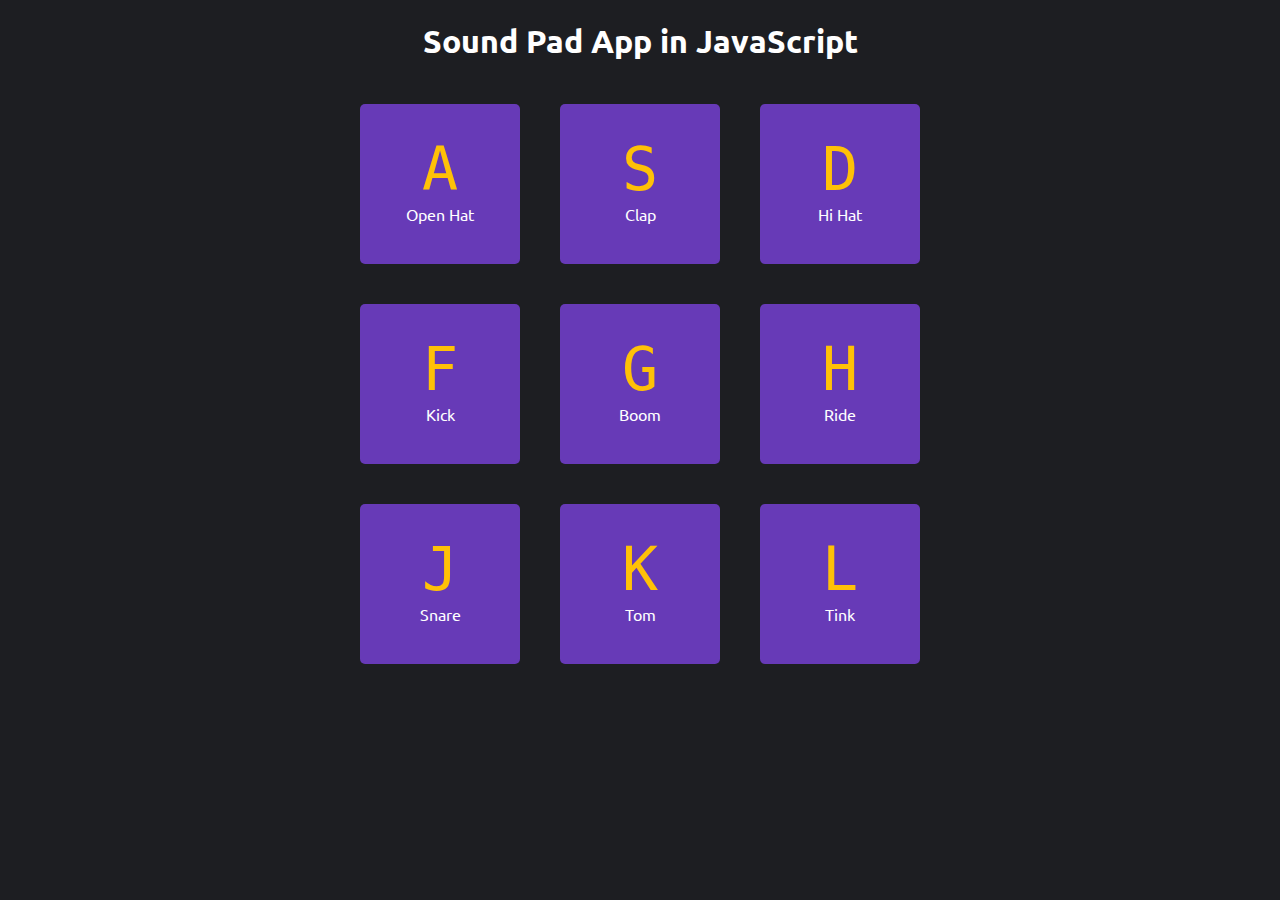
<file: sound_pad_app/index.html>
<!DOCTYPE html>
<html lang="en">
<head>
  <meta charset="UTF-8">
  <meta http-equiv="X-UA-Compatible" content="IE=edge">
  <meta name="viewport" content="width=device-width, initial-scale=1.0">
  <link rel="stylesheet" href="style.css">
  <title>Sound Pad App</title>
</head>
<body>

  <h1>Sound Pad App in JavaScript</h1>

  <div class="keys">

    <div data-key="65" class="key"><kbd>A</kbd><span class="sound">Open Hat</span></div>
    <div data-key="83" class="key"><kbd>S</kbd><span class="sound">Clap</span></div>
    <div data-key="68" class="key"><kbd>D</kbd><span class="sound">Hi Hat</span></div>
    <div data-key="70" class="key"><kbd>F</kbd><span class="sound">Kick</span></div>
    <div data-key="71" class="key"><kbd>G</kbd><span class="sound">Boom</span></div>
    <div data-key="72" class="key"><kbd>H</kbd><span class="sound">Ride</span></div>
    <div data-key="74" class="key"><kbd>J</kbd><span class="sound">Snare</span></div>
    <div data-key="75" class="key"><kbd>K</kbd><span class="sound">Tom</span></div>
    <div data-key="76" class="key"><kbd>L</kbd><span class="sound">Tink</span></div>

  </div>

  <audio src="https://s3-us-west-2.amazonaws.com/s.cdpn.io/67723/clap.wav" data-key="83"></audio>
  <audio src="https://s3-us-west-2.amazonaws.com/s.cdpn.io/67723/hihat.wav" data-key="68"></audio>
  <audio src="https://s3-us-west-2.amazonaws.com/s.cdpn.io/67723/kick.wav" data-key="70"></audio>
  <audio src="https://s3-us-west-2.amazonaws.com/s.cdpn.io/67723/openhat.wav" data-key="65"></audio>
  <audio src="https://s3-us-west-2.amazonaws.com/s.cdpn.io/67723/boom.wav" data-key="71"></audio>
  <audio src="https://s3-us-west-2.amazonaws.com/s.cdpn.io/67723/ride.wav" data-key="72"></audio>
  <audio src="https://s3-us-west-2.amazonaws.com/s.cdpn.io/67723/snare.wav" data-key="74"></audio>
  <audio src="https://s3-us-west-2.amazonaws.com/s.cdpn.io/67723/tom.wav" data-key="75"></audio>
  <audio src="https://s3-us-west-2.amazonaws.com/s.cdpn.io/67723/tink.wav" data-key="76"></audio>
  
  <script src="index.js"></script>

</body>
</html>
</file>
<file: sound_pad_app/style.css>
@import url("https://fonts.googleapis.com/css?family=Ubuntu");

body{
  font-family: "Ubuntu";
  margin: 0;
  text-align: center;
  color: #fff;
  background-color: #1d1e22;
}

.keys{
  margin: 0 auto;
  max-width: 600px;
  overflow: hidden;
  cursor: pointer;
}

.key{
  width: 160px;
  height: 160px;
  float: left;
  transition: all 0.07s;
  border-radius: 5px;
  background-color: #673ab7;
  margin: 20px;
}

kbd{
  display: block;
  padding-top: 30px;
  font-size: 60px;
  color: #ffc107;
}

.playing{
  box-shadow: 0 0 30px 0 rgba(255, 255, 255, 0.3);
}
</file>
